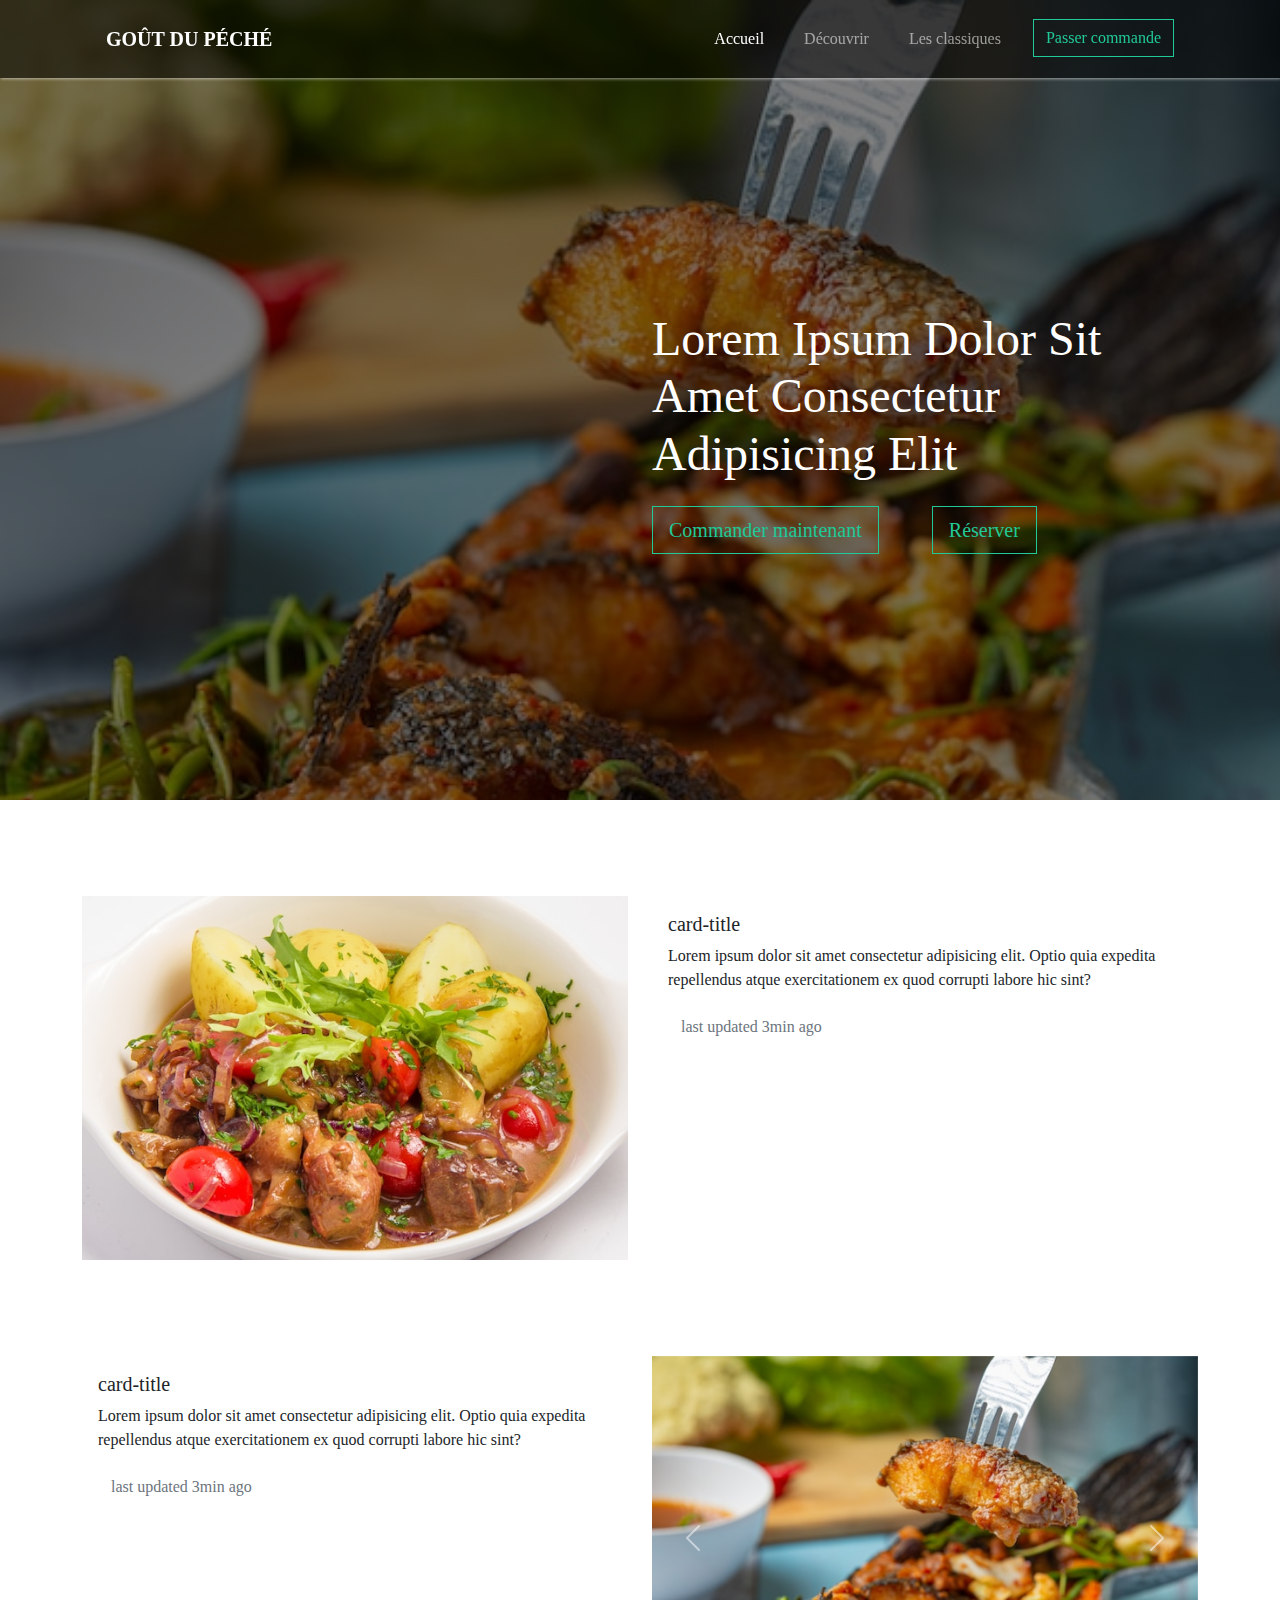
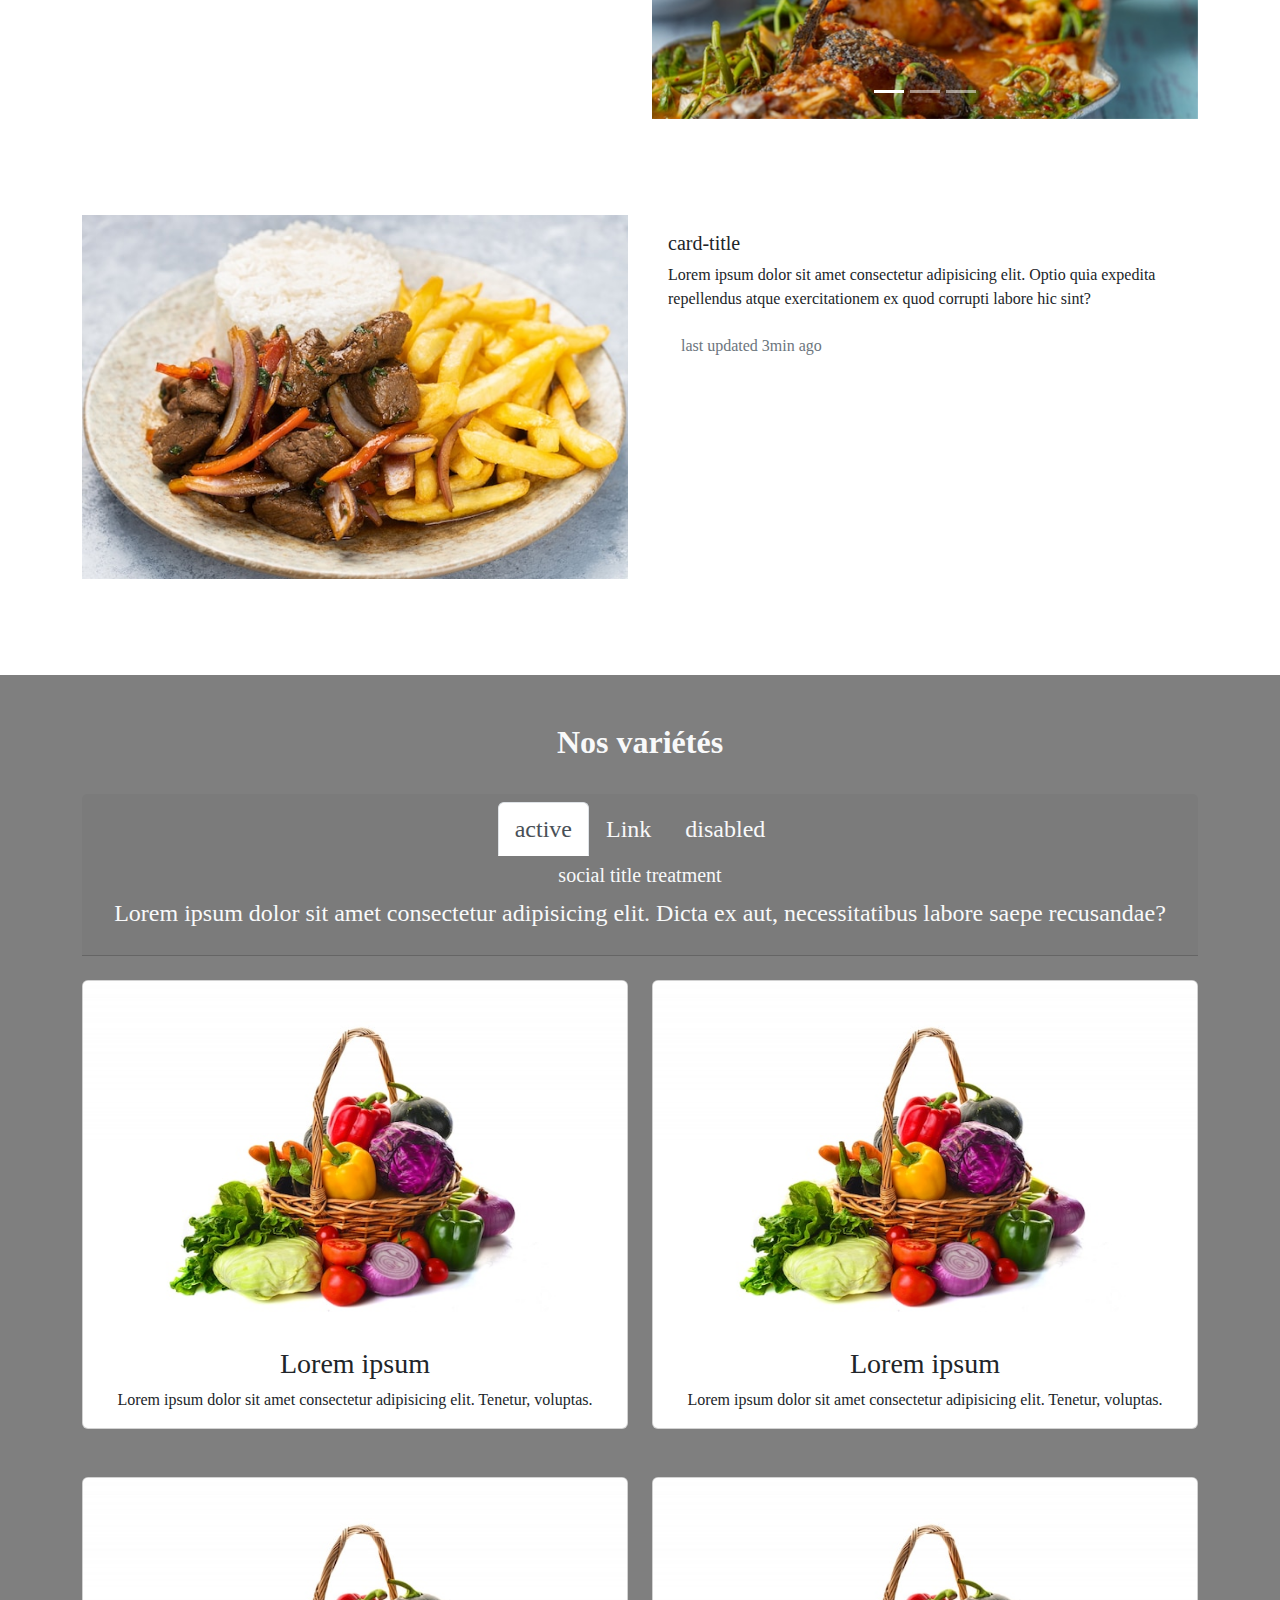
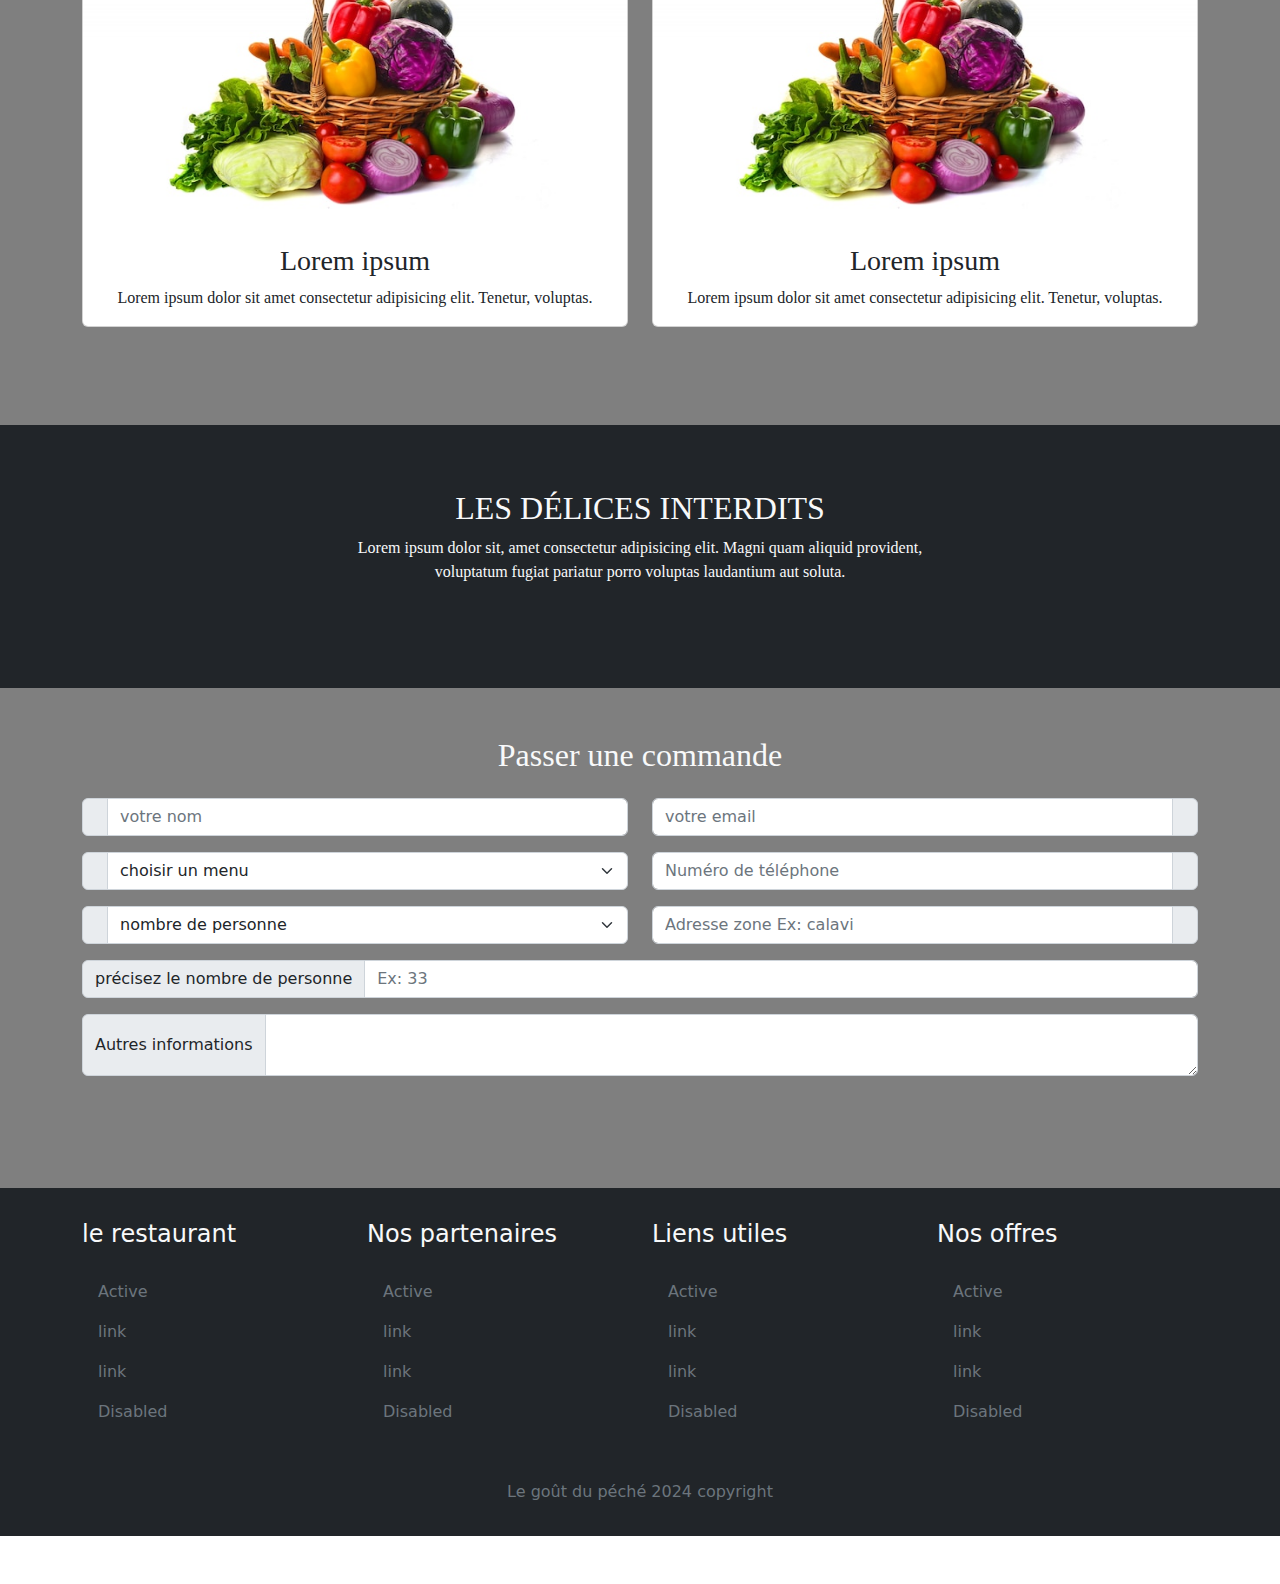
<file: Site de restauration/projet.html>
<!DOCTYPE html>
<html lang="en">
<head>
    <meta charset="UTF-8">
    <meta name="viewport" content="width=device-width, initial-scale=1.0">
    <title>site commercial de restaurant</title>
    <link rel="stylesheet" href="bootstrap.min.css">
    <link rel="stylesheet" href="projet.css">
   

   
</head>
<body>
    <nav class="cc-navbar navbar navbar-expand-lg position-fixed w-100 navbar-dark ">
        <div class="container">
            <a class="navbar-brand text-uppercase fw-bolder mx-4 py-3" href="#">Goût du péché</a>
            <button class="navbar-toggler" type="button" data-bs-toggle="collapse"
                data-bs-target="#navbarSupportedContent" aria-controls="navbarSupportedContent" aria-expanded="false"
                aria-label="Toggle navigation">
                <span class="navbar-toggler-icon"></span>
            </button>
            <div class="collapse navbar-collapse" id="navbarSupportedContent">
                <ul class="navbar-nav ms-auto mb-2 mb-lg-0">
                    <li class="nav-item pe-4">
                        <a class="nav-link active" aria-current="page" href="#">Accueil</a>
                    </li>
                    <li class="nav-item pe-4">
                        <a class="nav-link" href="#">Découvrir</a>
                    </li>

                    <li class="nav-item pe-4">
                        <a href="#" class="nav-link">Les classiques</a>
                    </li>
                    <li class="nav-item pe-4">
                        <a href="#" class="btn btn-order rounded-0">Passer commande</a>
                    </li>
                </ul>
                
            </div>
        </div>
    </nav>
   <section class="banner d-flex justify-content-center align-items-center pt-5"> 
     <div class="container my-5 py-5">
        <div class="row">
            <div class="col-md-6"></div>
            <div class="col-md-6">
                <h1 class="text-capitalize py-3 redressed banner-dex">Lorem ipsum dolor sit amet consectetur adipisicing elit</h1>
                <button class="btn btn-order btn-lg me-5 rounded-0 merriweather ">Commander maintenant</button>
                <button class="btn btn-order  btn-lg rounded-0 merriweather">Réserver</button>
            </div>

        </div>
     </div>

   </section> 

   <section class="available merriweather py-5">
    <div class="container">
        <div class="row">
            <div class="card my-5 border-0 rounded-0">
                <div class="row">
                    <div class="col-md-6">
                        <img src="img/roti_155003-364.jpg" class="img-fluid" alt="">
                    </div>
                    <div class="col-md-6">
                        <div class="card-body">
                           <h5 class="card-title">card-title</h5>
                           <P class="card-text">
                            Lorem ipsum dolor sit amet consectetur adipisicing elit. Optio quia expedita repellendus atque exercitationem ex quod corrupti labore hic sint?
                           </P>
                           <P class="card-text"><a class="text-muted btn">last updated 3min ago</a></P>
                                      
                        </div>
                    </div>
                </div>
                
            </div>
            <div class="card my-5 border-0 rounded-0">
                <div class="row">
                    
                    <div class="col-md-6">
                        <div class="card-body">
                           <h5 class="card-title">card-title</h5>
                           <P class="card-text">
                            Lorem ipsum dolor sit amet consectetur adipisicing elit. Optio quia expedita repellendus atque exercitationem ex quod corrupti labore hic sint?
                           </P>
                           <P class="card-text"><a class="text-muted btn">last updated 3min ago</a></P>
                                      
                        </div>
                    </div>
                    <div class="col-md-6">
                        <div id="carouselExampleCaptions" class="carousel slide" data-bs-ride="false">
                            <div class="carousel-indicators">
                                <button type="button" data-bs-target="#carouselExampleCaptions" data-bs-slide-to="0" class="active"
                                    aria-current="true" aria-label="Slide 1"></button>
                                <button type="button" data-bs-target="#carouselExampleCaptions" data-bs-slide-to="1"
                                    aria-label="Slide 2"></button>
                                <button type="button" data-bs-target="#carouselExampleCaptions" data-bs-slide-to="2"
                                    aria-label="Slide 3"></button>
                            </div>
                            <div class="carousel-inner">
                                <div class="carousel-item active">
                                    <img src="img/curry-aigre-poisson-tete-serpent-fondue-epicee-jardin-cuisine-thailandaise_1150-26411.jpg" class="d-block w-100"
                                        alt="..." >
                                    <div class="carousel-caption d-none d-md-block">
                                        
                                    </div>
                                </div>
                                <div class="carousel-item">
                                    <img src="img/gros-plan-viande-rotie-sauce-legumes-frites-dans-assiette-table_181624-35847.jpg" class="d-block w-100"
                                         alt="...">
                                    <div class="carousel-caption d-none d-md-block">
                                       
                                    </div>
                                </div>
                                <div class="carousel-item">
                                    <img src="img/nourriture-delicieuse-plaque-blanche_144627-34705.jpg"
                                         class="d-block w-100" alt="...">
                                    <div class="carousel-caption d-none d-md-block">
                                        
                                    </div>
                                </div>
                            </div>
                            <button class="carousel-control-prev" type="button" data-bs-target="#carouselExampleCaptions"
                                data-bs-slide="prev">
                                <span class="carousel-control-prev-icon" aria-hidden="true"></span>
                                <span class="visually-hidden">Previous</span>
                            </button>
                            <button class="carousel-control-next" type="button" data-bs-target="#carouselExampleCaptions"
                                data-bs-slide="next">
                                <span class="carousel-control-next-icon" aria-hidden="true"></span>
                                <span class="visually-hidden">Next</span>
                            </button>
                        </div>
                    </div>
                </div>
                
            </div>
            <div class="card my-5 border-0 rounded-0">
                <div class="row">
                    <div class="col-md-6">
                        <img src="img/gros-plan-viande-rotie-sauce-legumes-frites-dans-assiette-table_181624-35847.jpg" class="img-fluid" alt="">
                    </div>
                    <div class="col-md-6">
                        <div class="card-body">
                           <h5 class="card-title">card-title</h5>
                           <P class="card-text">
                            Lorem ipsum dolor sit amet consectetur adipisicing elit. Optio quia expedita repellendus atque exercitationem ex quod corrupti labore hic sint?
                           </P>
                           <P class="card-text"><a class="text-muted btn">last updated 3min ago</a></P>
                                      
                        </div>
                    </div>
                </div>
                
            </div>

            

        </div>
    </div>
   </section>

   <section class="cc-menu py-5 merriweather ">
     <div class="container">
        <div class="row mb-4">
            <h2 class="text-center text-light merriweather pb-4 fw-bolder">Nos variétés</h2>
            <div class="card text-center bg-transparent border-0">
                <div class="card-header redressed fs-4">
                    <ul class="nav nav-tabs justify-content-center card-header-tabs">
                        <li class="nav-item">
                            <a class="nav-link active" aria-current="true" href="#">active</a>
                        </li>
                        <li class="nav-item">
                            <a class="nav-link text-light" href="#">Link</a>
                        </li>
    
                        <li class="nav-item">
                            <a href="#" class="nav-link text-light">disabled</a>
                        </li>
                       
                    </ul>
                      <div class="card-body text-light">
                       <h5 class="card-title social">social title treatment</h5>
                       <p class="card-text">Lorem ipsum dolor sit amet consectetur adipisicing elit. Dicta ex aut, necessitatibus labore saepe recusandae?</p>
                      
                      </div>
         
                </div>
            </div>
        </div>
        <div class="row mb-5">
            <div class="col-md-6  ">
                <div class="card cc-first">
                    <img src="img/panier-plein-legumes_1112-316.jpg" alt="" class="card-img-top"  height="350px" width="100px">
                    <div class="card-body text-center">
                        <h3 class="card-title">Lorem ipsum</h3>
                        <P class="card-text">Lorem ipsum dolor sit amet consectetur adipisicing elit. Tenetur, voluptas.</P>
        
                    </div>
                </div>
            </div>
            
            <div class="col-md-6">
                <div class="card">
                    <img src="img/panier-plein-legumes_1112-316.jpg" alt="" class="card-img-top"  height="350px" width="100px">
                    <div class="card-body text-center">
                        <h3 class="card-title">Lorem ipsum</h3>
                        <P class="card-text">Lorem ipsum dolor sit amet consectetur adipisicing elit. Tenetur, voluptas.</P>
        
                    </div>
                </div>
            </div>
        
        </div>
        <div class="row ">
            <div class="col-md-6">
                <div class="card cc-first">
                    <img src="img/panier-plein-legumes_1112-316.jpg" alt="" class="card-img-top"  height="350px" width="100px">
                    <div class="card-body text-center">
                        <h3 class="card-title">Lorem ipsum</h3>
                        <P class="card-text">Lorem ipsum dolor sit amet consectetur adipisicing elit. Tenetur, voluptas.</P>
        
                    </div>
                </div>
            </div>
            <div class="col-md-6">
                <div class="card">
                    <img src="img/panier-plein-legumes_1112-316.jpg" alt="" class="card-img-top" height="350px" width="100px">
                    <div class="card-body text-center">
                        <h3 class="card-title">Lorem ipsum</h3>
                        <P class="card-text">Lorem ipsum dolor sit amet consectetur adipisicing elit. Tenetur, voluptas.</P>
        
                    </div>
                </div>
            </div>
        </div>
     </div>
   </section>
   <section class="cc-carousel merriweather bg-dark text-center py-5">
     <div class="container">
        <div class="row mb-4">
            <div class="col-12">
               <div class="card  bg-transparent border-0 text-light">
                <div class="card-body">
                   <h2 class="text-uppercase">les délices interdits</h2>
                   <p>Lorem ipsum dolor sit, amet consectetur adipisicing elit. Magni quam aliquid provident,<br> voluptatum fugiat pariatur porro voluptas laudantium aut soluta.</p>
                </div>
               
            </div>
        </div>
     </div>
    
   </section>


      <section class="order-form py-5">
        <div class="container">
            <h2 class="merriweather text-center text-light mb-4">Passer une commande</h2>
            <form>
   <div class="row">
    <div class="col-md-6 col-sm">

        <div class="input-group mb-3">
            <span class="input-group-text"><i class="fas fa-user"></i></span>
            <input type="text" class="form-control" placeholder="votre nom"> 
        </div>

        <div class="input-group mb-3">
            <label class="input-group-text" for="inputgroupselect01"><i class="fas fa-utesils"></i></label>
            <select class="form-select" id="inputgroupselect01">
                <option selected>choisir un menu</option>
                <option value="1">01</option>
                <option value="2">02</option>
                <option value="3">03</option>
            </select>
        </div>

        <div class="input-group mb-3">
            <label class="input-group-text" for="inputgroupselect01"><i class="fas-fa-sort-numeric-up-alt"></i></label>
            <select class="form-select" id="inputgroupselect01">
                <option selected>nombre de personne</option>
                <option value="1">01</option>
                <option value="2">02</option>
                <option value="3">03</option>
            </select>
        </div>

    </div>
    <div class="col-md-6 col-sm">
        <div class="input-group mb-3">
            <input type="email" class="form-control" placeholder="votre email">
            <span class="input-group-text"><i class="fas fa-at"></i></span>
        </div>

        <div class="input-group mb-3">
            <input type="number" class="form-control" placeholder="Numéro de téléphone">
            <span class="input-group-text"><i class="fas fa-phone"></i></span>
        </div>

        <div class="input-group mb-3">
            <input type="text" class="form-control" placeholder="Adresse zone Ex: calavi">
            <span class="input-group-text"><i class="fas fa-home"></i></span>
        </div>
    </div>
   </div>

   <div class="row">
    <div class="input-group mb-3">
        <span class="input-group-text">précisez le nombre de personne</span>
        <input type="text" class="form-control" placeholder="Ex: 33"> 
    </div>

    <div class="input-group">
        <span class="input-group-text">Autres informations</span>
        <textarea class="form-control" aria-label="with text-area"></textarea> 
    </div>

   </div>
            </form>
        </div>



      </section>

      <section class="footer py-3 mb-5 text-light bg-dark">
        <div class="container">

            <div class="row">
                <div class="col-md-3">

                    <h4 class="serif py-3">le restaurant</h4>
                    <ul class="nav flex-column">
                        <li class="nav-item ">
                            <a href="" class="nav-link active text-muted">Active</a>
                        </li>
                         <li class="nav-item">
                            <a href="" class="nav-link  text-muted">link</a>
                        </li>
                        <li class="nav-item">
                            <a href="" class="nav-link  text-muted">link</a>
                        </li>
                        <li class="nav-item  footer-ul">
                            <a href="" class="nav-link disabled">Disabled</a>
                        </li>
                    </ul>
                </div>
                <div class="col-md-3">
                    <h4 class="serif py-3">Nos partenaires</h4>
                    <ul class="nav flex-column">
                        <li class="nav-item">
                            <a href="" class="nav-link active text-muted">Active</a>
                        </li>
                         <li class="nav-item">
                            <a href="" class="nav-link text-muted">link</a>
                        </li>
                        <li class="nav-item">
                            <a href="" class="nav-link text-muted">link</a>
                        </li>
                        <li class="nav-item  footer-ul">
                            <a href="" class="nav-link text-muted">Disabled</a>
                        </li>
                    </ul>
                </div>
                <div class="col-md-3">
                    <h4 class="serif py-3">Liens utiles</h4>
                    <ul class="nav flex-column">
                        <li class="nav-item">
                            <a href="" class="nav-link active text-muted">Active</a>
                        </li>
                         <li class="nav-item">
                            <a href="" class="nav-link text-muted">link</a>
                        </li>
                        <li class="nav-item">
                            <a href="" class="nav-link text-muted">link</a>
                        </li>
                        <li class="nav-item  footer-ul">
                            <a href="" class="nav-link text-muted">Disabled</a>
                        </li>
                    </ul>
                </div>
                <div class="col-md-3">
                    <h4 class="serif py-3">Nos offres</h4>
                    <ul class="nav flex-column">
                        <li class="nav-item">
                            <a href="" class="nav-link active text-muted">Active</a>
                        </li>
                         <li class="nav-item">
                            <a href="" class="nav-link text-muted">link</a>
                        </li>
                        <li class="nav-item">
                            <a href="" class="nav-link text-muted">link</a>
                        </li>
                        <li class="nav-item  footer-ul">
                            <a href="" class="nav-link text-muted">Disabled</a>
                        </li>
                    </ul>
                </div>
           <P class="text-muted mt-5 text-center">Le goût du péché 2024 copyright</P>
            </div>
        </div>
      </section>


      

      
    <script src="https://cdn.jsdelivr.net/npm/bootstrap@5.2.3/dist/js/bootstrap.bundle.min.js" integrity="sha384-kenU1KFdBIe4zVF0s0G1M5b4hcpxyD9F7jL+jjXkk+Q2h455rYXK/7HAuoJl+0I4"
        crossorigin="anonymous"></script>
    

</body>
</html>
</file>
<file: Site de restauration/projet.css>
.cc-navbar{
background-color: rgba( 0, 0, 0, .55);
font-family: serif;
box-shadow: 1px 1px 3px rgba(255, 255, 255, 0.54);
z-index: 99;
} 
.btn-order{
    color: var(--bs-teal);
    border-color: var(--bs-teal);
    transition: 0,5s;
}
.btn-order:hover{
    color: white;
    background-color: var(--bs-teal);
}
.cc-navbar .nav-link {
    border-bottom: 1px solid transparent;
    transition: all 0,3s ease-out;
   transition-duration: 0,4s ease-in-out;
  
}
.cc-menu{
    background: linear-gradient(rgba(0, 0, 0, .5), rgba(0, 0, 0, .5)), url(img/viande-legumes-grilles-assiette-bois-generes-par-ia_188544-10123.jpg) center center fixed no-repeat;
    background-size: cover;
    height: 1350px;
}
.banner,
.order-form{
    background: linear-gradient(rgba(0, 0, 0, .5), rgba(0, 0, 0, .5)), url(img/curry-aigre-poisson-tete-serpent-fondue-epicee-jardin-cuisine-thailandaise_1150-26411.jpg) center center fixed no-repeat;
    background-size: cover;
    height: 800px;
}
.order-form{
    height: 500px;
}
.banner .banner-dex{
    font-size: 48px;
    font-weight: 400;
    color: #FFF;
}
.cc-navbar .nav-link:hover{
   padding-bottom: 20px;
   border-bottom: var(--bs-teal);
  
}
.redressed{
   font-family: cursive, redressed; 
}
.merriweather{
    font-family: serif;
}
@media(max-width: 428px){
    .cc-first{
        margin-bottom: 20px;
    }
    .cc-menu{
        background: linear-gradient(rgba(0, 0, 0, .5), rgba(0, 0, 0, .5)), url(img/viande-legumes-grilles-assiette-bois-generes-par-ia_188544-10123.jpg) center center fixed no-repeat;
        background-size: cover;
        height: 2500px;
    }
    .order-form{
        height: 600px;
    }
    .social{
        margin: 30px;
    }
    .footer{
     text-align: center;
    }
    .footer-ul{
        margin-bottom: 40px;
    }
}
</file>
